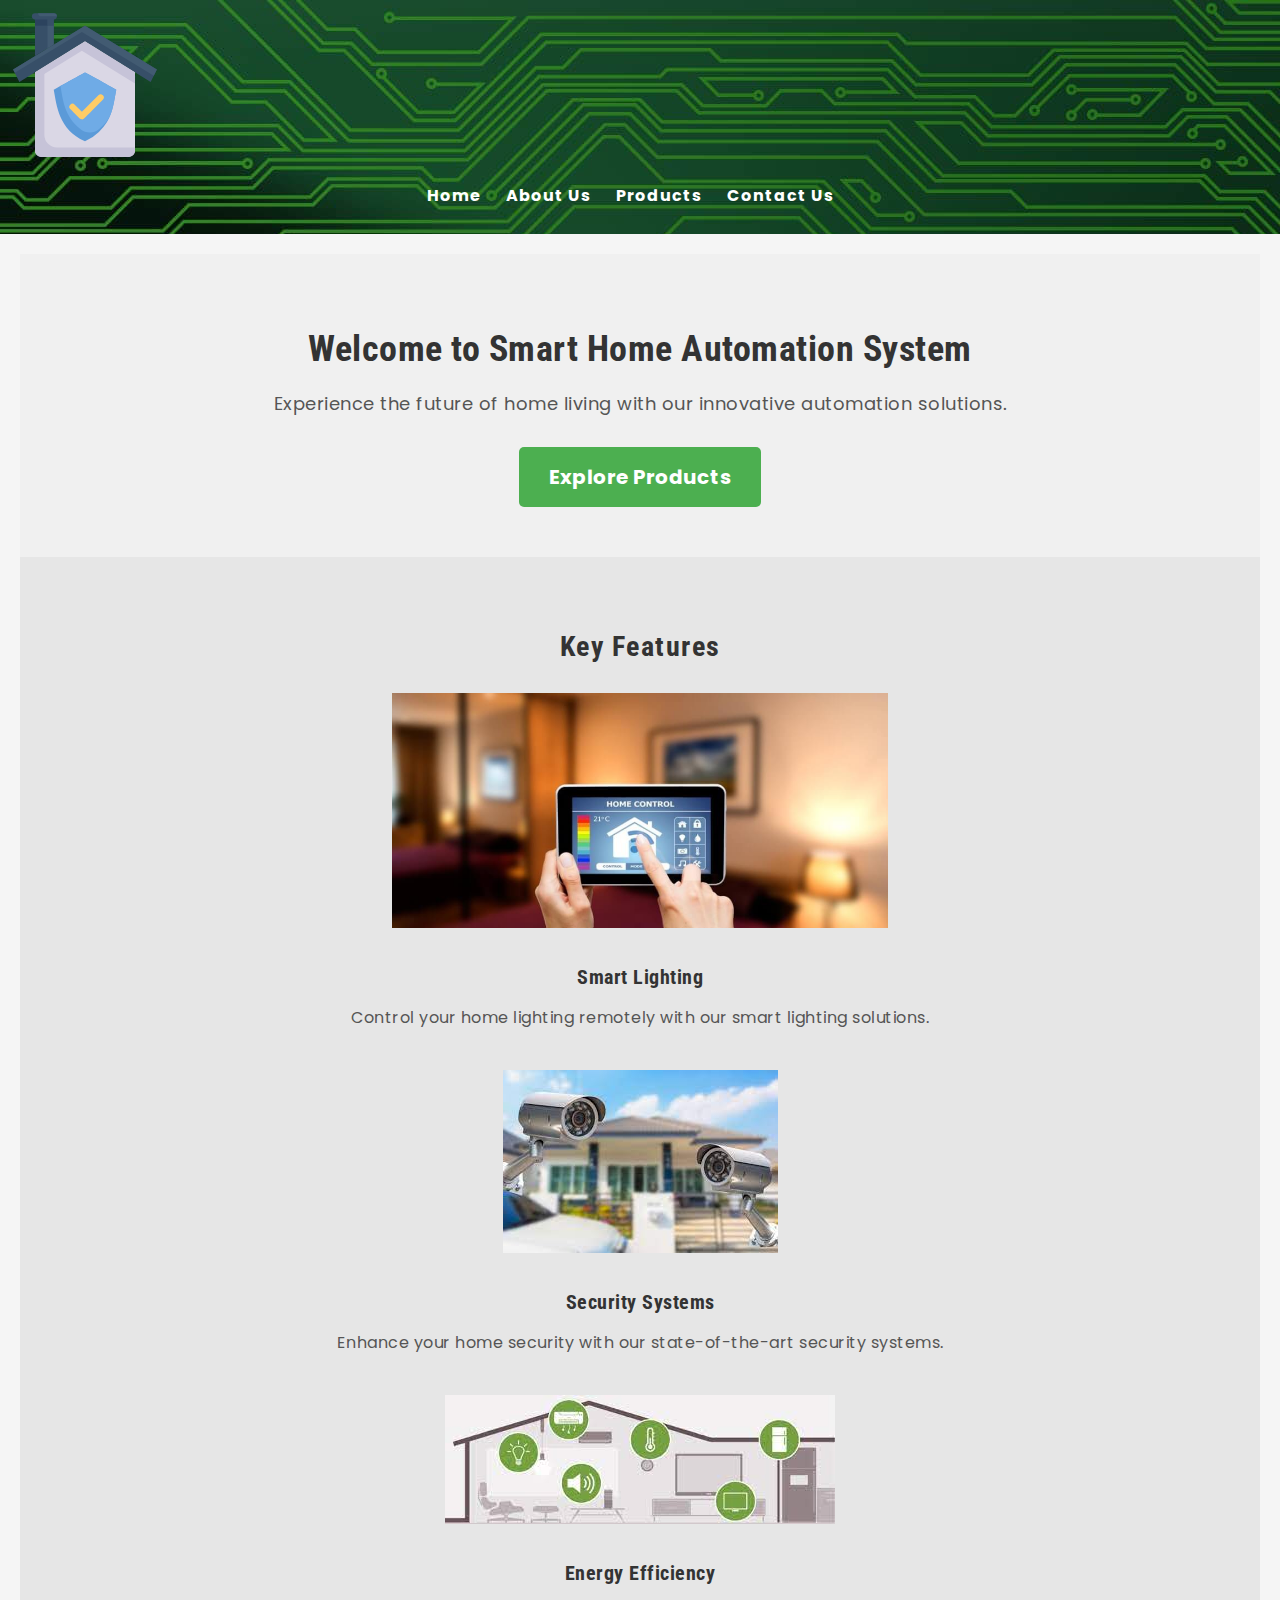
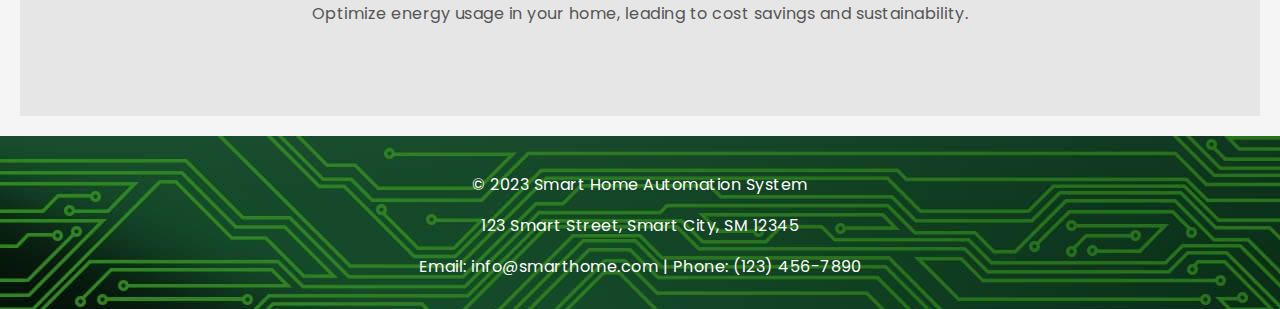
<file: index.html>
<!DOCTYPE html>
<html lang="en">

<head>
    <meta charset="UTF-8">
    <meta name="viewport" content="width=device-width, initial-scale=1.0">
    <title>Smart Home Automation System - Home</title>
    <link rel="preconnect" href="https://fonts.googleapis.com">
<link rel="preconnect" href="https://fonts.gstatic.com" crossorigin>
<link href="https://fonts.googleapis.com/css2?family=Poppins:ital,wght@0,300;0,400;0,600;0,700;0,800;0,900;1,300;1,400;1,600&family=Roboto+Condensed:ital,wght@0,300;0,400;0,500;0,600;1,500&display=swap" rel="stylesheet">
    <link rel="stylesheet" href="styles.css">
</head>

<body>
    <header>
        <div class="logo">
            <img src="./photos/reshot-icon-home-protection-V9Q2DYZN45.svg" alt="Company Logo">
        </div>
        <nav>
            <ul>
                <li><a href="index.html">Home</a></li>
                <li><a href="about.html">About Us</a></li>
                <li><a href="product.html">Products</a></li>
                <li><a href="contact.html">Contact Us</a></li>
            </ul>
        </nav>
    </header>

    <main>
        <section id="hero">
            <h1>Welcome to Smart Home Automation System</h1>
            <p>Experience the future of home living with our innovative automation solutions.</p>
            <a href="product.html" class="cta-button">Explore Products</a>
        </section>
    
        <section id="features">
            <h2>Key Features</h2>
    
            <div class="feature">
                <img src="./photos/smart_lighting_system.jpg" alt="Feature 1 Icon">
                <h3>Smart Lighting</h3>
                <p>Control your home lighting remotely with our smart lighting solutions.</p>
            </div>
    
            <div class="feature">
                <img src="./photos/security_system.jpg" alt="Feature 2 Icon">
                <h3>Security Systems</h3>
                <p>Enhance your home security with our state-of-the-art security systems.</p>
            </div>
    
            <div class="feature">
                <img src="./photos/energyefficient.jpg" alt="Feature 3 Icon">
                <h3>Energy Efficiency</h3>
                <p>Optimize energy usage in your home, leading to cost savings and sustainability.</p>
            </div>
        </section>
    
       
    </main>

    <footer>
        <div class="footer-info">
            <p>&copy; 2023 Smart Home Automation System</p>
            <p>123 Smart Street, Smart City, SM 12345</p>
            <p>Email: info@smarthome.com | Phone: (123) 456-7890</p>
        </div>
    </footer>
</body>

</html>
</file>
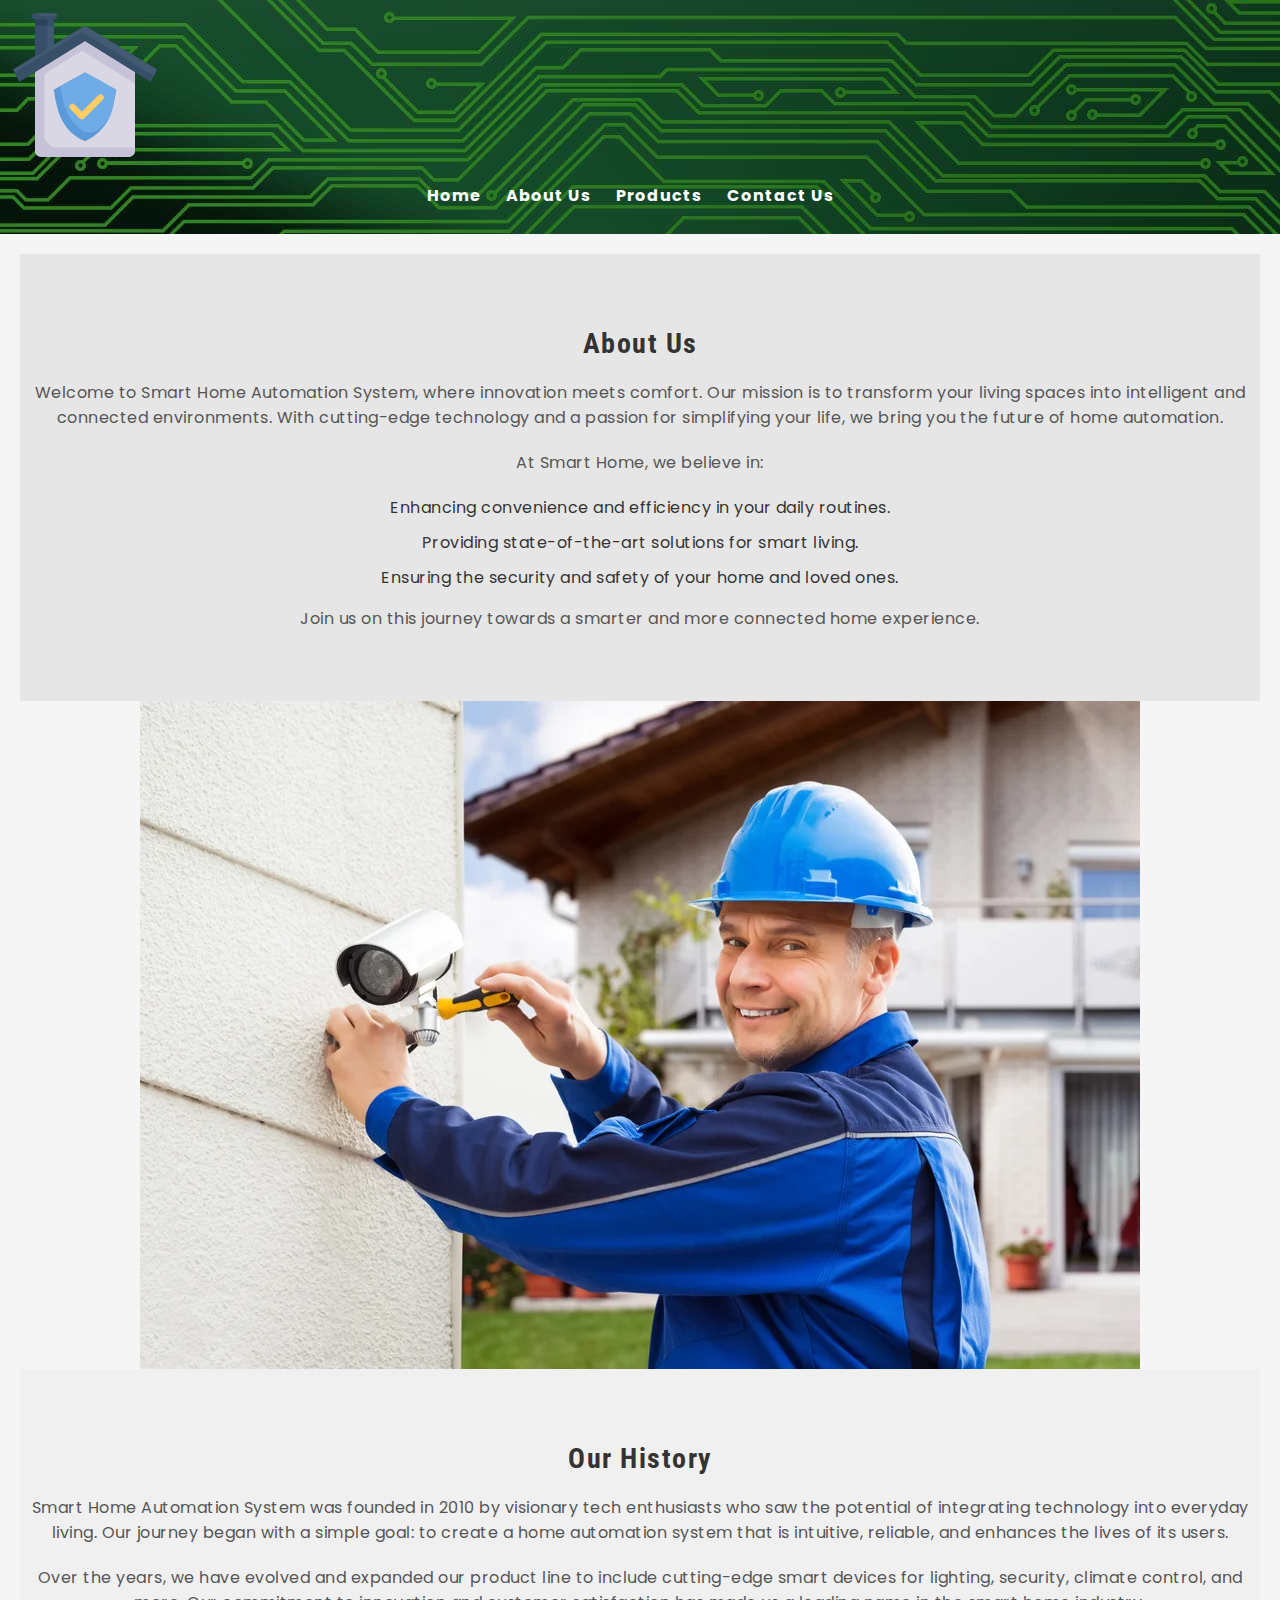
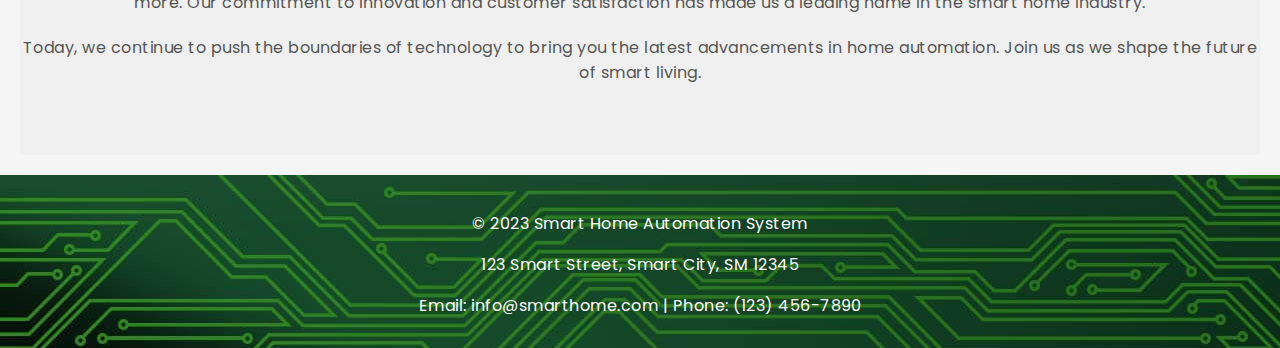
<file: about.html>
<!DOCTYPE html>
<html lang="en">

<head>
    <meta charset="UTF-8">
    <meta name="viewport" content="width=device-width, initial-scale=1.0">
    <title>Smart Home Automation System - About Us</title>
    <link rel="preconnect" href="https://fonts.googleapis.com">
<link rel="preconnect" href="https://fonts.gstatic.com" crossorigin>
<link href="https://fonts.googleapis.com/css2?family=Poppins:ital,wght@0,300;0,400;0,600;0,700;0,800;0,900;1,300;1,400;1,600&family=Roboto+Condensed:ital,wght@0,300;0,400;0,500;0,600;1,500&display=swap" rel="stylesheet">
    <link rel="stylesheet" href="styles.css">
</head>

<body>
    <header>
        <div class="logo">
            <img src="./photos/reshot-icon-home-protection-V9Q2DYZN45.svg" alt="Company Logo">
        </div>
        
        <nav>
            <ul>
                <li><a href="index.html">Home</a></li>
                <li><a href="about.html">About Us</a></li>
                <li><a href="product.html">Products</a></li>
                <li><a href="contact.html">Contact Us</a></li>
            </ul>
        </nav>
    </header>

    <main>
        <section id="about">
            <h2>About Us</h2>
            <p>Welcome to Smart Home Automation System, where innovation meets comfort. Our mission is to transform your living spaces into intelligent and connected environments. With cutting-edge technology and a passion for simplifying your life, we bring you the future of home automation.</p>
            <p>At Smart Home, we believe in:</p>
            <ul>
                <li>Enhancing convenience and efficiency in your daily routines.</li>
                <li>Providing state-of-the-art solutions for smart living.</li>
                <li>Ensuring the security and safety of your home and loved ones.</li>
            </ul>
            <p>Join us on this journey towards a smarter and more connected home experience.</p>
        </section>

        <div class="centered-image">
        <img src="./photos/are-home-security-systems-worth-it.webp" alt="home-security">
    </div>
      
        <section id="history">
            <h2>Our History</h2>
            <p>Smart Home Automation System was founded in 2010 by visionary tech enthusiasts who saw the potential of integrating technology into everyday living. Our journey began with a simple goal: to create a home automation system that is intuitive, reliable, and enhances the lives of its users.</p>
            <p>Over the years, we have evolved and expanded our product line to include cutting-edge smart devices for lighting, security, climate control, and more. Our commitment to innovation and customer satisfaction has made us a leading name in the smart home industry.</p>
            <p>Today, we continue to push the boundaries of technology to bring you the latest advancements in home automation. Join us as we shape the future of smart living.</p>
        </section>
    </main>

    <footer>
        <div class="footer-info">
            <p>&copy; 2023 Smart Home Automation System</p>
            <p>123 Smart Street, Smart City, SM 12345</p>
            <p>Email: info@smarthome.com | Phone: (123) 456-7890</p>
        </div>
    </footer>
</body>

</html>
</file>
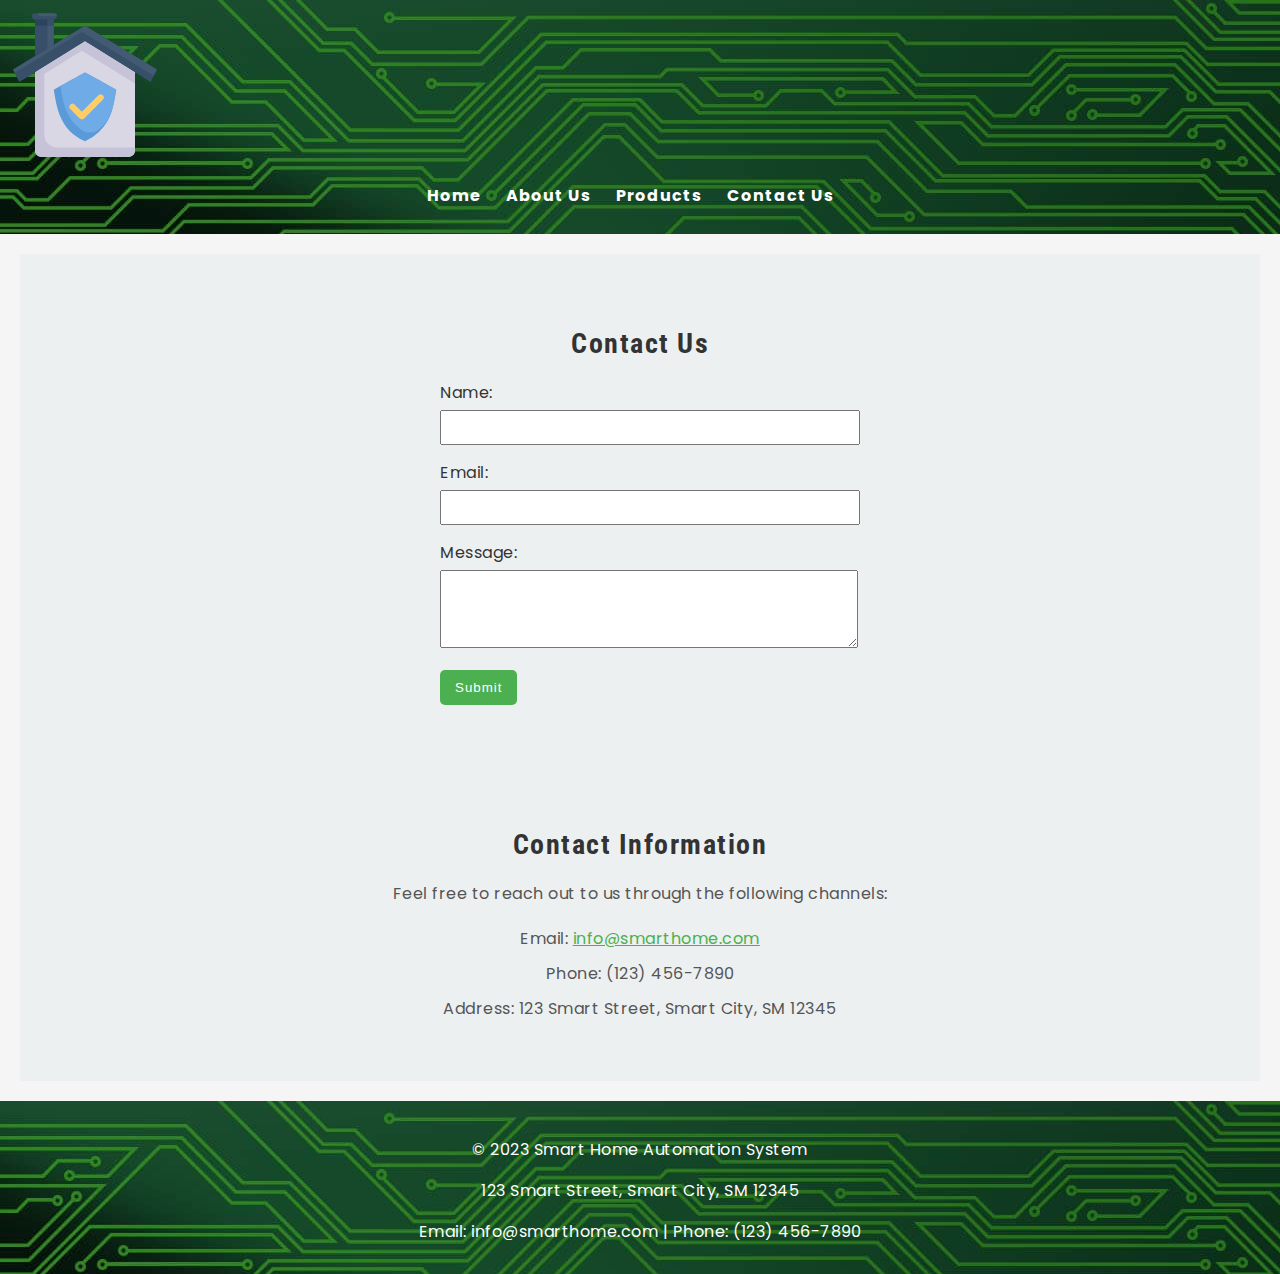
<file: contact.html>
<!DOCTYPE html>
<html lang="en">

<head>
    <meta charset="UTF-8">
    <meta name="viewport" content="width=device-width, initial-scale=1.0">
    <title>Smart Home Automation System - Contact</title>
    <link rel="preconnect" href="https://fonts.googleapis.com">
<link rel="preconnect" href="https://fonts.gstatic.com" crossorigin>
<link href="https://fonts.googleapis.com/css2?family=Poppins:ital,wght@0,300;0,400;0,600;0,700;0,800;0,900;1,300;1,400;1,600&family=Roboto+Condensed:ital,wght@0,300;0,400;0,500;0,600;1,500&display=swap" rel="stylesheet">
    <link rel="stylesheet" href="styles.css">
</head>

<body>
    <header>
        <div class="logo">
            <img src="./photos/reshot-icon-home-protection-V9Q2DYZN45.svg" alt="Company Logo">
        </div>
        
        <nav>
            <ul>
                <li><a href="index.html">Home</a></li>
                <li><a href="about.html">About Us</a></li>
                <li><a href="product.html">Products</a></li>
                <li><a href="contact.html">Contact Us</a></li>
            </ul>
        </nav>
    </header>

    <main>
        <section id="contact-form">
            <h2>Contact Us</h2>
            <form action="submit_form.php" method="post">
                <label for="name">Name:</label>
                <input type="text" id="name" name="name" required>

                <label for="email">Email:</label>
                <input type="email" id="email" name="email" required>

                <label for="message">Message:</label>
                <textarea id="message" name="message" rows="4" required></textarea>

                <button type="submit">Submit</button>
            </form>
        </section>

        <section id="contact-info">
            <h2>Contact Information</h2>
            <p>Feel free to reach out to us through the following channels:</p>

            <ul>
                <li>Email: <a href="mailto:info@smarthome.com">info@smarthome.com</a></li>
                <li>Phone: (123) 456-7890</li>
                <li>Address: 123 Smart Street, Smart City, SM 12345</li>
            </ul>

            <!-- You can add a map or additional information here -->
        </section>

    </main>

    <footer>
        <div class="footer-info">
            <p>&copy; 2023 Smart Home Automation System</p>
            <p>123 Smart Street, Smart City, SM 12345</p>
            <p>Email: info@smarthome.com | Phone: (123) 456-7890</p>
        </div>
    </footer>
</body>

</html>
</file>
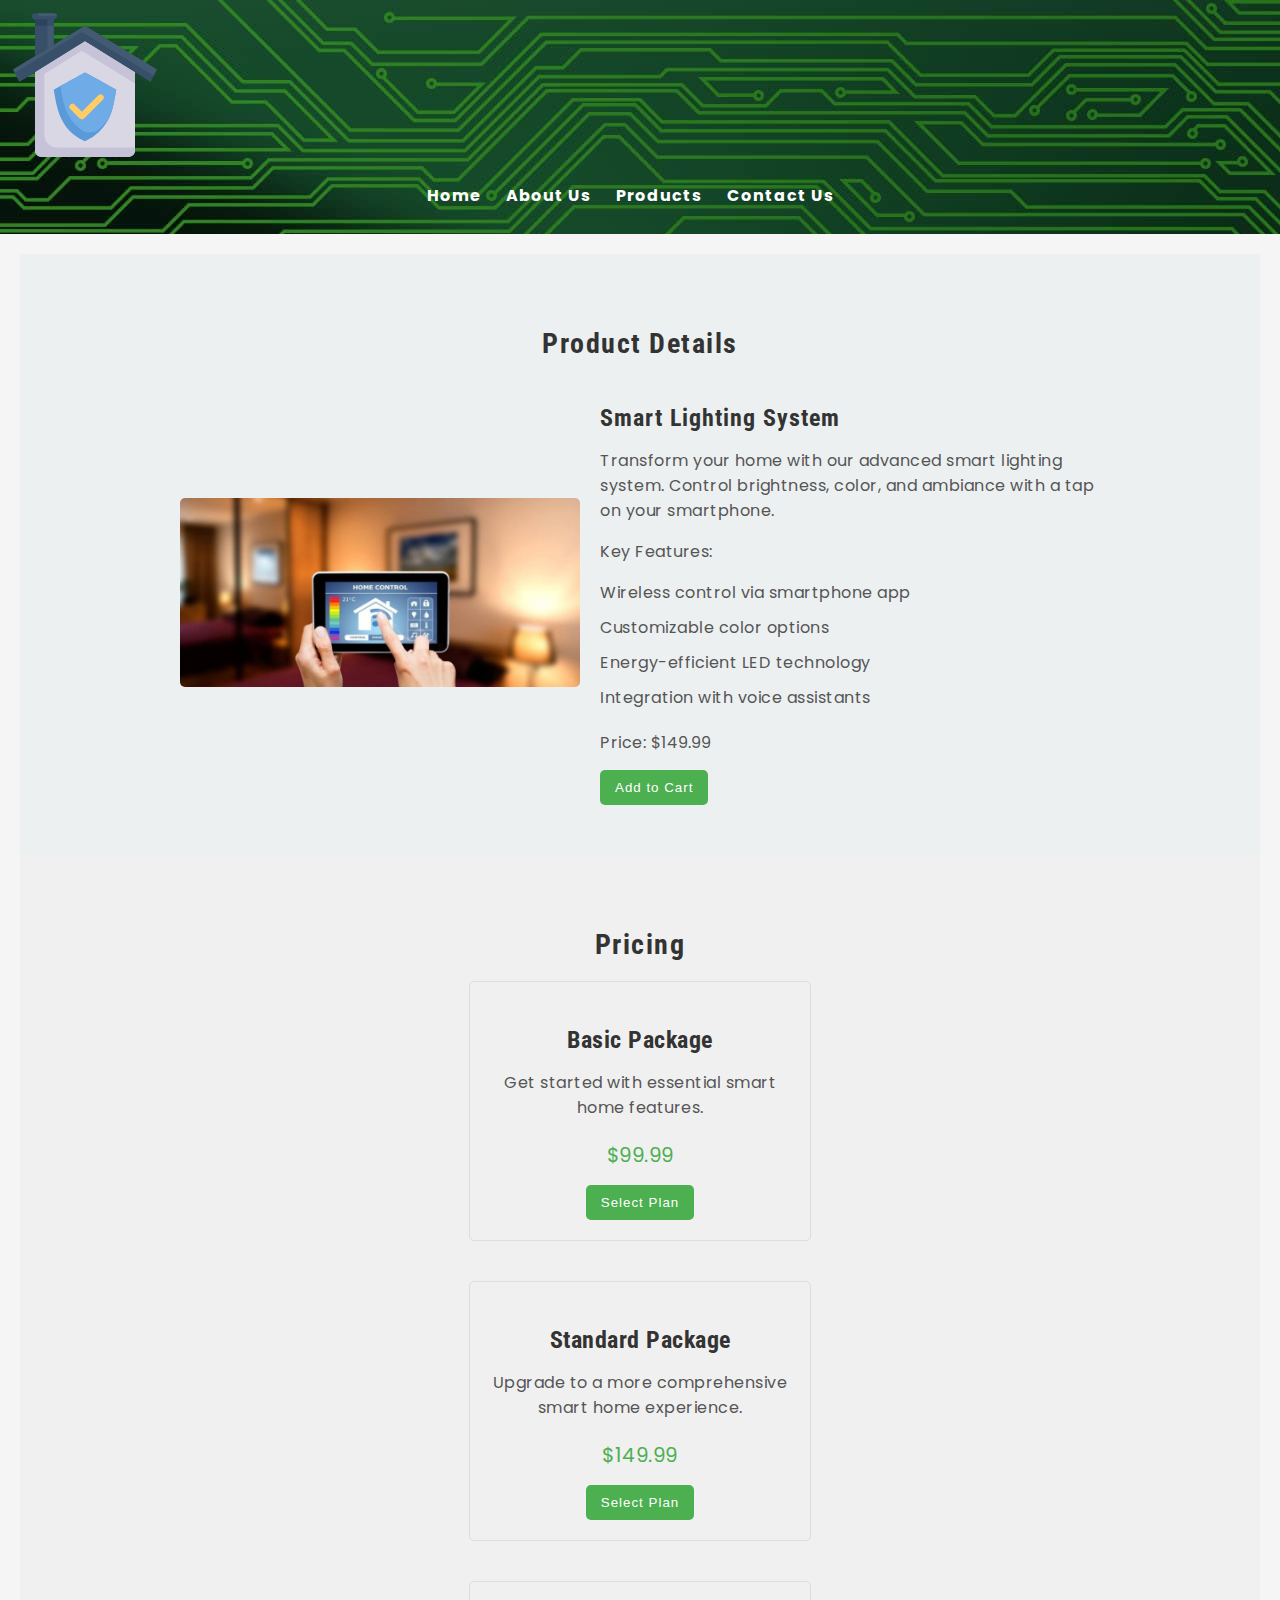
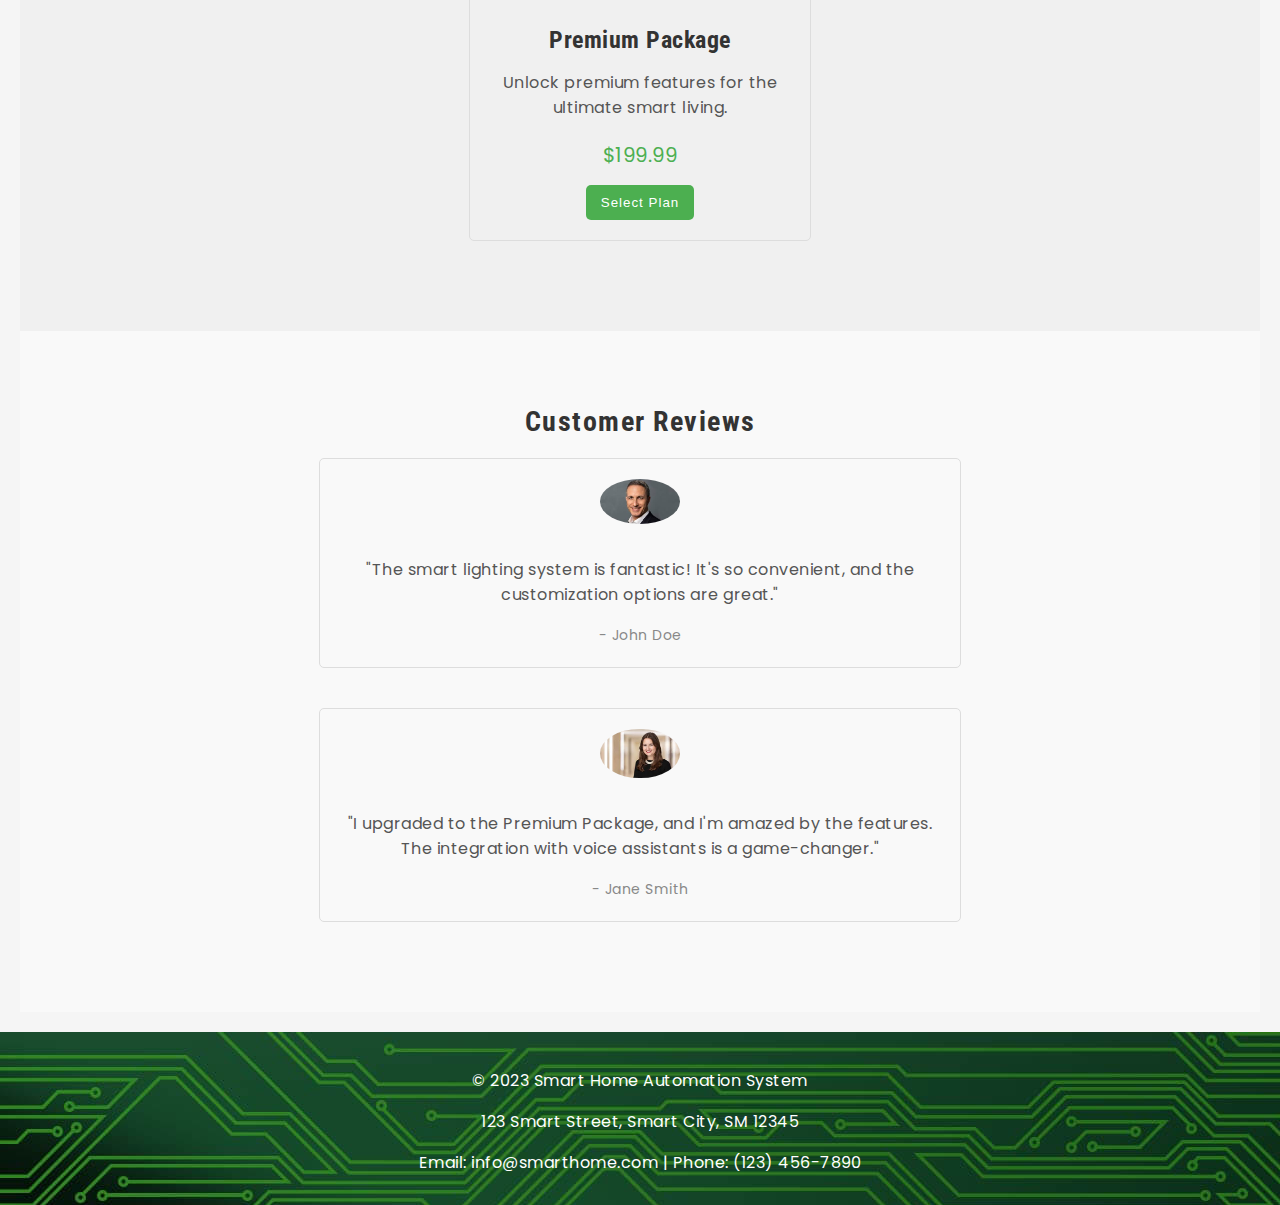
<file: product.html>
<!DOCTYPE html>
<html lang="en">

<head>
    <meta charset="UTF-8">
    <meta name="viewport" content="width=device-width, initial-scale=1.0">
    <title>Smart Home Automation System - Product</title>
    <link rel="preconnect" href="https://fonts.googleapis.com">
<link rel="preconnect" href="https://fonts.gstatic.com" crossorigin>
<link href="https://fonts.googleapis.com/css2?family=Poppins:ital,wght@0,300;0,400;0,600;0,700;0,800;0,900;1,300;1,400;1,600&family=Roboto+Condensed:ital,wght@0,300;0,400;0,500;0,600;1,500&display=swap" rel="stylesheet">
    <link rel="stylesheet" href="styles.css">
</head>

<body>
    <header>
        <div class="logo">
            <img src="./photos/reshot-icon-home-protection-V9Q2DYZN45.svg" alt="Company Logo">
        </div>
        
        <nav>
            <ul>
                <li><a href="index.html">Home</a></li>
                <li><a href="about.html">About Us</a></li>
                <li><a href="product.html">Products</a></li>
                <li><a href="contact.html">Contact Us</a></li>
            </ul>
        </nav>
    </header>

    <main>
        <section id="product-details">
            <h2>Product Details</h2>

            <div class="product-info">
                <img src="./photos/smart_lighting_system.jpg" alt="Product Image">
                <div class="product-description">
                    <h3>Smart Lighting System</h3>
                    <p>Transform your home with our advanced smart lighting system. Control brightness, color, and ambiance with a tap on your smartphone.</p>
                    <p>Key Features:</p>
                    <ul>
                        <li>Wireless control via smartphone app</li>
                        <li>Customizable color options</li>
                        <li>Energy-efficient LED technology</li>
                        <li>Integration with voice assistants</li>
                    </ul>
                    <p>Price: $149.99</p>
                    <button>Add to Cart</button>
                </div>
            </div>
        </section>

        <section id="pricing">
            <h2>Pricing</h2>

            <div class="pricing-option">
                <h3>Basic Package</h3>
                <p>Get started with essential smart home features.</p>
                <p class="price">$99.99</p>
                <button>Select Plan</button>
            </div>

            <div class="pricing-option">
                <h3>Standard Package</h3>
                <p>Upgrade to a more comprehensive smart home experience.</p>
                <p class="price">$149.99</p>
                <button>Select Plan</button>
            </div>

            <div class="pricing-option">
                <h3>Premium Package</h3>
                <p>Unlock premium features for the ultimate smart living.</p>
                <p class="price">$199.99</p>
                <button>Select Plan</button>
            </div>
        </section>

        <section id="reviews">
            <h2>Customer Reviews</h2>

            <div class="customer-review">
                <img src="./photos/custava2.jpg" alt="Customer 1 Avatar">
                <p>"The smart lighting system is fantastic! It's so convenient, and the customization options are great."</p>
                <cite>- John Doe</cite>
            </div>

            <div class="customer-review">
                <img src="./photos/custava1.jpg" alt="Customer 2 Avatar">
                <p>"I upgraded to the Premium Package, and I'm amazed by the features. The integration with voice assistants is a game-changer."</p>
                <cite>- Jane Smith</cite>
            </div>

            <!-- Add more customer reviews as needed -->
        </section>
    </main>

    <footer>
        <div class="footer-info">
            <p>&copy; 2023 Smart Home Automation System</p>
            <p>123 Smart Street, Smart City, SM 12345</p>
            <p>Email: info@smarthome.com | Phone: (123) 456-7890</p>
        </div>
    </footer>
</body>

</html>
</file>
<file: styles.css>
body {
    font-family: 'Poppins', sans-serif;
    margin: 0;
    padding: 0;
    background-color: #f5f5f5; /* Light gray background */
    color: #333; /* Dark gray text */
    letter-spacing: 0.5px;

}

h1, h2, h3 {
    font-family: 'Roboto Condensed', sans-serif;
}

header {
    background-image:url(./photos/Cybersecurity-Awareness-Month-Banner-v2.jpg); /* Green header background */
    color: #fff; /* White text for header */
    padding: 10px;
    letter-spacing: 1px;
}

h2 {
    letter-spacing: 1.5px; 
}

.logo img {
    max-width: 150px; 
}

nav {
    text-align: center;
}

nav ul {
    list-style: none;
    padding: 0;

}

nav ul li {
    display: inline-block;
    margin-right: 20px;
}

nav a {
    text-decoration: none;
    color: #fff;
    font-weight: bold;
    font-size: 16px;
    letter-spacing: 1px;
}
nav a:hover {
    color: #ecf0f1; /* Lighter text on hover */
}

main {
    padding: 20px;
}


footer {
    background-image: url(./photos/Cybersecurity-Awareness-Month-Banner-v2.jpg); /* Green footer background */
    color: #fff;
    text-align: center;
    padding: 20px 0;
}

.footer-info {
    max-width: 600px;
    margin: 0 auto;
}

.footer-info p {
    margin-bottom: 10px;
}


#hero {
    text-align: center;
    padding: 50px 0; 
    background-color: #f0f0f0; /* Background color for the hero section */
}

#hero h1 {
    font-size: 36px;
    margin-bottom: 20px;
}

#hero p {
    font-size: 18px;
    color: #555;
    margin-bottom: 30px;
}

.cta-button {
    display: inline-block;
    padding: 15px 30px;
    background-color: #4CAF50;
    color: #fff;
    text-decoration: none;
    font-weight: bold;
    font-size: 20px;
    border-radius: 5px;
    transition: background-color 0.3s ease;
}

.cta-button:hover {
    background-color: #45a049;
}


#features {
    padding: 50px 0; 
    text-align: center;
    background-color: #e6e6e6; /* Background color for the features section */
}

#features h2 {
    font-size: 28px;
    margin-bottom: 30px;
}

.feature {
    margin-bottom: 40px;
    text-align: center;
}

.feature img {
    max-width: 40%; /* Ensure the image doesn't exceed its container width */
    height: auto; /* Maintain the image's aspect ratio */
    margin-bottom: 10px; /* Add some space below the image */
}

.feature h3 {
    font-size: 20px;
    margin-bottom: 10px;
}

.feature p {
    font-size: 16px;
    color: #555;
}


#testimonials {
    padding: 50px 0; 
    text-align: center;
    background-color: #f9f9f9; /* Background color for the testimonials section */
}

#testimonials h2 {
    font-size: 28px;
    margin-bottom: 30px;
}

.testimonial {
    max-width: 600px;
    margin: 0 auto 40px;
    padding: 20px;
    border: 1px solid #ddd;
    border-radius: 5px;
}

.testimonial img {
    max-width: 80px; 
    border-radius: 50%;
    margin-bottom: 10px;
}

.testimonial p {
    font-size: 16px;
    color: #555;
    margin-bottom: 15px;
}

.testimonial cite {
    font-style: normal;
    font-size: 14px;
    color: #888;
}





#about {
    padding: 50px 0; 
    text-align: center;
    background-color: #e6e6e6; /* Background color for the about section */
}

#about h2 {
    font-size: 28px;
    margin-bottom: 20px;
}

#about p {
    font-size: 16px;
    color: #555;
    margin-bottom: 20px;
}

#about ul {
    list-style: none;
    padding: 0;
}

#about ul li {
    margin-bottom: 10px;
}


#history {
    padding: 50px 0; 
    text-align: center;
    background-color: #f0f0f0; /* Background color for the history section */
}

#history h2 {
    font-size: 28px;
    margin-bottom: 20px;
}

#history p {
    font-size: 16px;
    color: #555;
    margin-bottom: 20px;
}


#reviews {
    padding: 50px 0; 
    text-align: center;
    background-color: #f9f9f9; /* Background color for the reviews section */
}

#reviews h2 {
    font-size: 28px;
    margin-bottom: 20px;
}

.customer-review {
    max-width: 600px; 
    margin: 0 auto 40px;
    padding: 20px;
    border: 1px solid #ddd;
    border-radius: 5px;
}

.customer-review img {
    max-width: 80px; 
    border-radius: 50%;
    margin-bottom: 10px;
}

.customer-review p {
    font-size: 16px;
    color: #555;
    margin-bottom: 15px;
}

.customer-review cite {
    font-style: normal;
    font-size: 14px;
    color: #888;
}


#product-details {
    padding: 50px 0; 
    text-align: center;
    background-color: #ecf0f1; /* Lighter background for product details */
}

#product-details h2 {
    font-size: 28px;
    margin-bottom: 20px;
}

.product-info {
    display: flex;
    justify-content: center;
    align-items: center;
}

.product-info img {
    max-width: 400px; 
    border-radius: 5px;
    margin-right: 20px;
}


.product-description {
    max-width: 500px; 
    text-align: left;
    background-color: #ecf0f1; 
}

.product-description h3 {
    font-size: 24px;
    margin-bottom: 15px;
    letter-spacing: 1px;
}

.product-description p {
    font-size: 16px;
    color: #555;
    margin-bottom: 15px;
}

.product-description ul {
    list-style: none;
    padding: 0;
    margin-bottom: 20px;
}

.product-description ul li {
    font-size: 16px;
    color: #555;
    margin-bottom: 10px;
}

.product-description p.price {
    font-size: 20px;
    color: #4CAF50; 
    margin-bottom: 15px;
}

.product-description button {
    background-color: #4CAF50;
    color: #fff;
    padding: 10px 15px;
    border: none;
    border-radius: 5px;
    cursor: pointer;
}

.product-description button:hover {
    background-color: #45a049;
}

#pricing {
    padding: 50px 0; 
    text-align: center;
    background-color: #f0f0f0; /* Background color for the pricing section */
}

#pricing h2 {
    font-size: 28px;
    margin-bottom: 20px;
}

.pricing-option {
    max-width: 300px;
    margin: 0 auto 40px;
    padding: 20px;
    border: 1px solid #ddd;
    border-radius: 5px;
}

.pricing-option h3 {
    font-size: 24px;
    margin-bottom: 15px;
}

.pricing-option p {
    font-size: 16px;
    color: #555;
    margin-bottom: 15px;
}

.pricing-option p.price {
    font-size: 20px;
    color: #4CAF50; 
    margin-bottom: 15px;
}

.pricing-option button {
    background-color: #4CAF50;
    color: #fff;
    padding: 10px 15px;
    border: none;
    border-radius: 5px;
    cursor: pointer;
}

.pricing-option button:hover {
    background-color: #45a049;
}


#contact-form {
    padding: 50px 0; 
    text-align: center;
}

#contact-form h2 {
    font-size: 28px;
    margin-bottom: 20px;
}

#contact-form form {
    max-width: 400px;
    margin: 0 auto;
    text-align: left;
}

#contact-form label {
    display: block;
    font-size: 16px;
    margin-bottom: 5px;
}

#contact-form input,
#contact-form textarea {
    width: 100%;
    padding: 8px;
    margin-bottom: 15px;
}

#contact-form,
#contact-info {
    background-color: #ecf0f1; /* Lighter background for contact sections */
}

#contact-form button {
    background-color: #4CAF50;
    color: #fff;
    padding: 10px 15px;
    border: none;
    border-radius: 5px;
    cursor: pointer;
}

#contact-form button:hover {
    background-color: #45a049;
}

#contact-info {
    padding: 50px 0; 
    text-align: center;
}

#contact-info h2 {
    font-size: 28px;
    margin-bottom: 20px;
}

#contact-info p {
    font-size: 16px;
    color: #555;
    margin-bottom: 20px;
}

#contact-info ul {
    list-style: none;
    padding: 0;
    margin: 0;
}

#contact-info li {
    font-size: 16px;
    color: #555;
    margin-bottom: 10px;
}

#contact-info a {
    color: #4CAF50;
}

#contact-info a:hover {
    text-decoration: underline;
}

button {
    background-color: #2ecc71; /* Green buttons */
    color: #fff;
    letter-spacing: 1px;
}

button:hover {
    background-color: #27ae60; /* Darker green on hover */
}

.centered-image {
    text-align: center;
}

.centered-image img {
    max-width: 100%; 
    height: auto; 
    display: block; 
    margin: 0 auto; 
}


/* Responsive styles for contact form section */
@media screen and (max-width: 600px) {
    #contact-form form {
        max-width: 100%;
    }

    #contact-form label,
    #contact-form input,
    #contact-form textarea {
        width: 100%;
        box-sizing: border-box;
    }
}

/* Responsive styles for contact information section */
@media screen and (max-width: 600px) {
    #contact-info ul {
        padding: 0;
    }

    #contact-info li {
        margin-bottom: 15px;
    }
}
</file>
